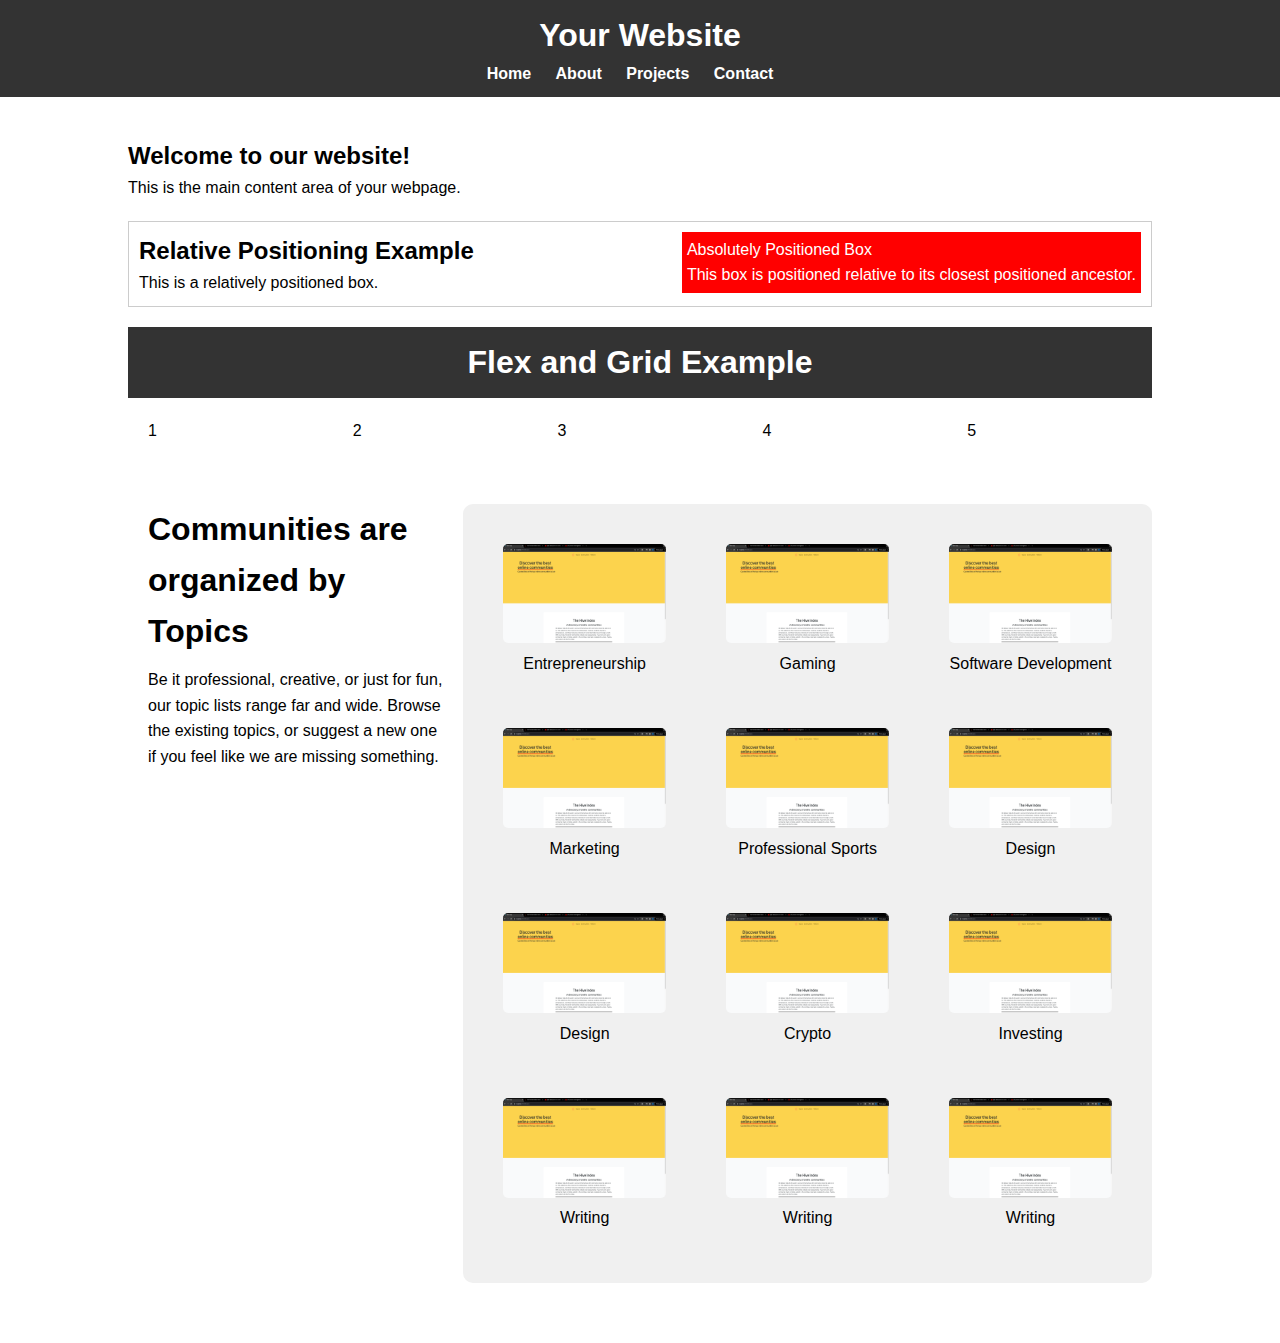
<file: index.html>
<!DOCTYPE html>
<html lang="en">
<head>
  <meta charset="UTF-8">
  <meta name="viewport" content="width=device-width, initial-scale=1.0">
  <link rel="stylesheet" href="styles.css">
  <title>Your Webpage</title>
</head>
<body>

  <header>
    <h1>Your Website</h1>
    <nav>
      <ul>
        <li><a href="#">Home</a></li>
        <li><a href="home.html">About</a></li>
        <li><a href="projects.html">Projects</a></li>
        <li><a href="#">Contact</a></li>
      </ul>
    </nav>
  </header>

  <main>
    <section>
      <h2>Welcome to our website!</h2>
      <p>This is the main content area of your webpage.</p>
    </section>

    <!-- Add this inside the existing main section of index.html -->
<section class="relative-box">
    <h2>Relative Positioning Example</h2>
    <p>This is a relatively positioned box.</p>
  
    <div class="absolute-box">
      <p>Absolutely Positioned Box</p>
      <p>This box is positioned relative to its closest positioned ancestor.</p>
    </div>
  </section>
  <header>
    <h1>Flex and Grid Example</h1>
  </header>
  <div class="container">
    <section class="flex-container">
      <div class="item">1</div>
      <div class="item">2</div>
      <div class="item">3</div>
      <div class="item">4</div>
      <div class="item">5</div>
    </section>
    <div class="main-container">
        <div class="left-container">
          <section>

            <div class="topic-content">
              
                <h1>Communities are organized by Topics</h1>
                <p>
                  Be it professional, creative, or just for fun, our topic lists range far and wide.
                  Browse the existing topics, or suggest a new one if you feel like we are missing something.
                </p>
              </div>
            <!-- Your existing grid items go here -->
           
               
             
          </section>
        </div>
          
        <div class="right-container">
          <section class="grid-container">
            <div class="item">
              <img src="img.png" alt="">
              Entrepreneurship</div>
            <div class="item">
              <img src="img.png" alt="">
              Gaming</div>
            <div class="item">
              <img src="img.png" alt="">
              Software Development</div>
            <div class="item">
              <img src="img.png" alt="">
              Marketing</div>
            <div class="item">
              <img src="img.png" alt="">
              Professional Sports</div>
            
            <div class="item">
              <img src="img.png" alt="">
              Design</div>
            <div class="item">
              <img src="img.png" alt="">
              Design</div>
            <div class="item">
              <img src="img.png" alt="">
              Crypto</div>
           
            <div class="item">
              <img src="img.png" alt="">
              Investing</div>
            <div class="item">
              <img src="img.png" alt="">
              Writing</div>
            <div class="item">
              <img src="img.png" alt="">
              Writing</div>
            <div class="item">
              <img src="img.png" alt="">
              Writing</div>
           
          </section>
        </div>
      </div>
    
    
  </div>
  
  </main>

  

</body>
</html>
</file>
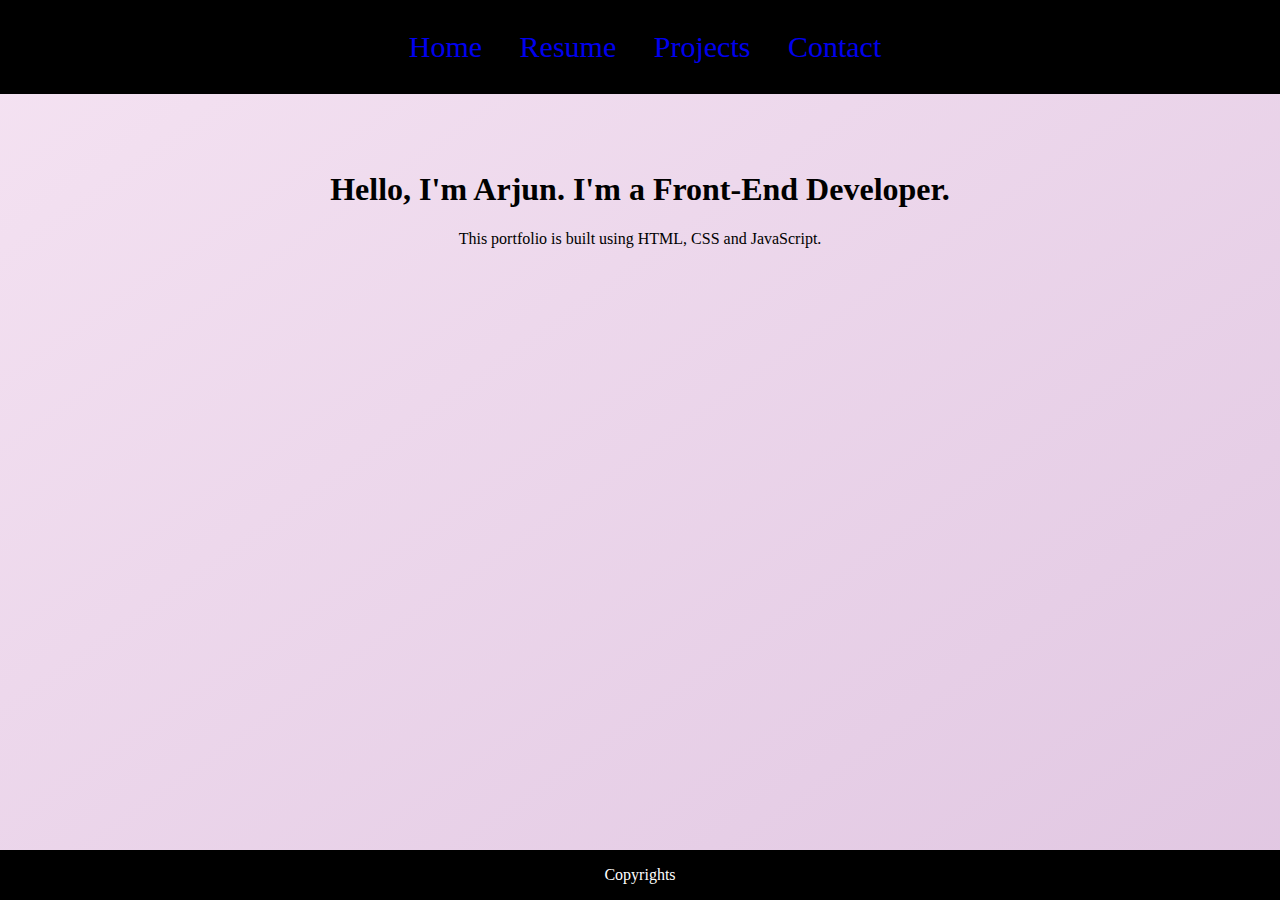
<file: home.html>
<!DOCTYPE html>
<html lang="en">
<head>
  <meta charset="UTF-8">
  <meta name="viewport" content="width=device-width, initial-scale=1.0">
  <title>NEW BHATTARAI KIRANA PASAL</title>
  <link rel="stylesheet" href="homestyles.css">
</head>
<body>
  <nav>
    <ul>
        <li><a href="index.html">Home</a></li>
        <li><a href="resume.html">Resume</a></li>
        <li><a href="projects.html">Projects</a></li>
        <li><a href="contact.html">Contact</a></li>
    </ul> 
</nav>
<main>
    <div id="home-data">
       <h1> Hello, I'm Arjun. I'm a Front-End Developer.</h1>     
        <p>This portfolio is built using HTML, CSS and JavaScript.</p>
    </div>

 
</main>
<footer>
 <p>Copyrights</p>
</footer>
</body>
</html>
</file>
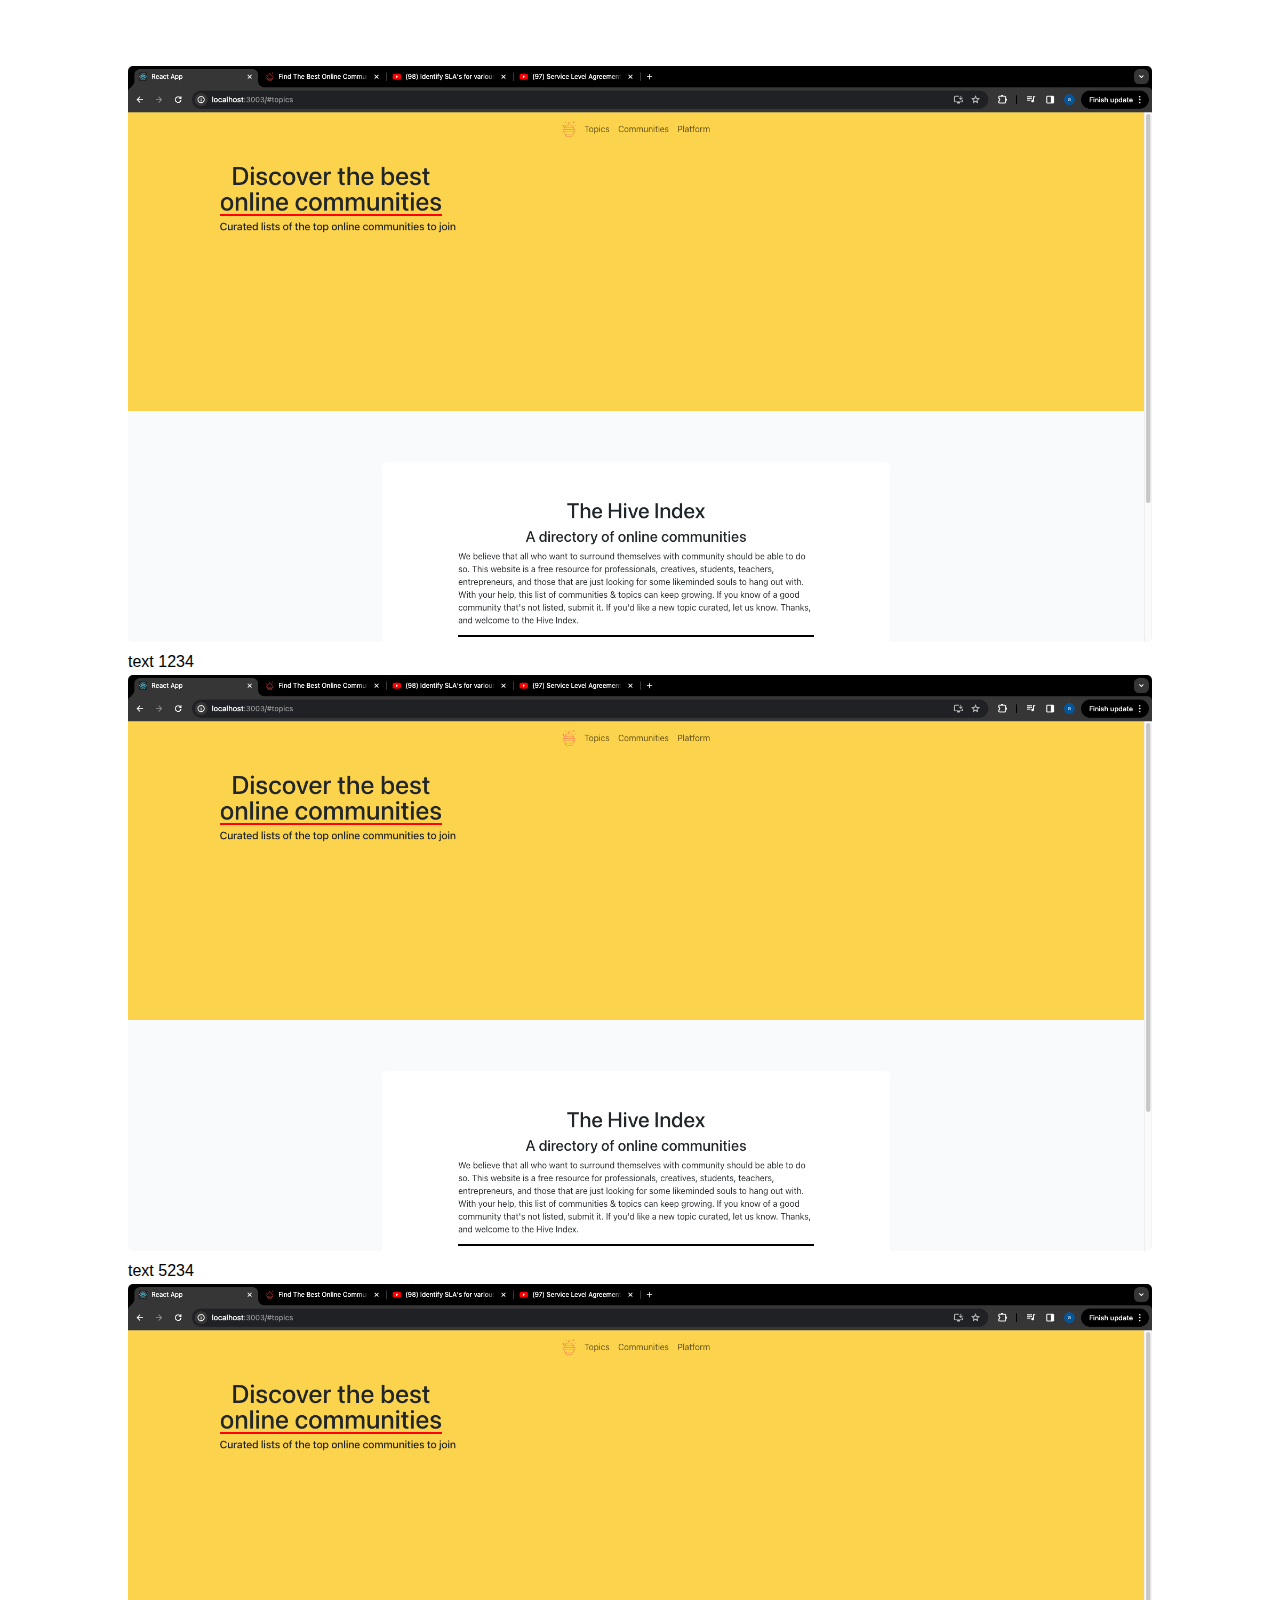
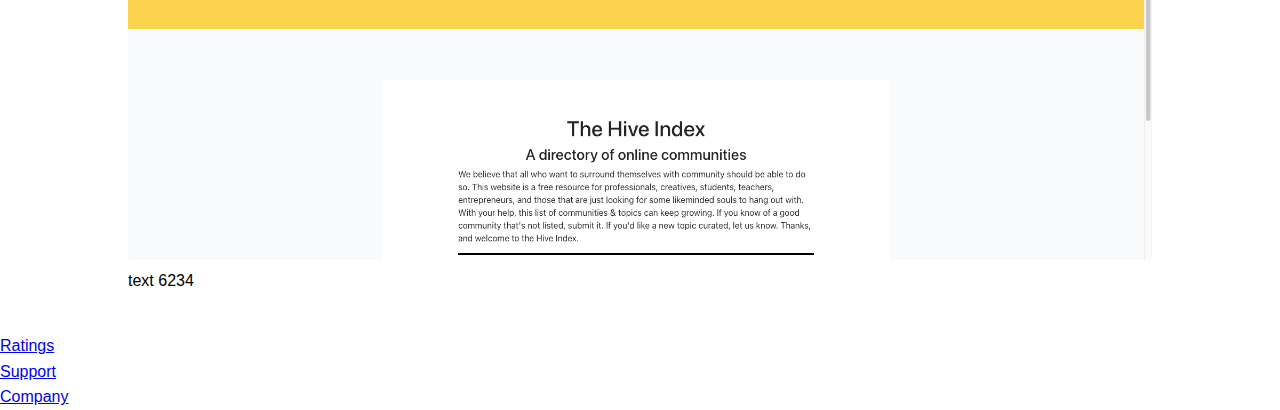
<file: projects.html>
<!DOCTYPE html>
<html lang="en">
<head>
  <meta charset="UTF-8">
  <meta name="viewport" content="width=device-width, initial-scale=1.0">
  <title>NEW BHATTARAI KIRANA PASAL</title>
  <link rel="stylesheet" href="styles.css">
</head>
<body>
  <nav>
    <ul>
        <li><a href="index.html">Home</a></li>
        <li><a href="resume.html">Resume</a></li>
        <li><a href="projects.html">Projects</a></li>
        <li><a href="contact.html">Contact</a></li>
    </ul> 
</nav>
<main>
  <div class="container">
    <div class="text-contaier">
        
        <img src="img.png" alt="">
        <p>text 1234</p>
    </div>
    <div class="text-contaier">
        
        <img src="img.png" alt="">
        <p>text 5234</p>
    </div>
    <div class="text-contaier">
       
        <img src="img.png" alt="">
        <p>text 6234</p>
    </div>
  </div>
</main>
<footer>
<ul>
       <li><a href="ratings.html">Ratings</a></li>
        <li><a href="support.html">Support</a></li>
        <li><a href="company.html">Company</a></li>
</ul>
</footer>
</body>
</html>
</file>
<file: homestyles.css>
body, html {
    margin: 0;
    padding: 0;
    height: 100%;
}

nav{
    
    text-align: center;
    background: black;
    color: white;
    font-size: 30px;
    position: fixed;
    top: 0;
    left: 0;
    width: 100%;

   
}

ul{
    list-style-type: none;
   
}
li{
    display: inline;
}
a{

    text-decoration: none;
    margin-right: 30px;
}

footer{
    background:black;
    position: fixed;
    bottom: 0;
    width: 100%;
    left: 0;
    color: white;
    text-align: center;
}
body{
    height: 200px;
    background-color: rgba(231, 237, 235, 0.209); /* For browsers that do not support gradients */
    background-image: linear-gradient(to bottom right, rgba(224, 132, 208, 0.205), rgb(225, 199, 226));
  }
  #home-data{
    text-align: center;
    padding-top: 150px;
  }

/* Projects */

.container{
    padding-top: 150px;
    display: flex;
    justify-content: center;
    align-items: center;
    text-align: center;
   
}

.text-contaier{
    margin: 0 20px;
}
.text-contaier p{
    margin: 0 20px;
}

img{
    width: 300px;
    height: 300px;
    border-radius: 10px;
}
</file>
<file: styles.css>
/* Reset some default styles to ensure consistency across browsers */
body, h1, h2, p, ul, li {
    margin: 0;
    padding: 0;
  }
  
  body {
    font-family: Arial, sans-serif;
    line-height: 1.6;
  }
  
  header {
    background-color: #333;
    color: #fff;
    padding: 10px;
    text-align: center;
  }
  
  nav ul {
    list-style: none;
  }
  
  nav ul li {
    display: inline-block;
    margin-right: 20px;
  }
  
  nav a {
    text-decoration: none;
    color: #fff;
    font-weight: bold;
  }
  
  main {
    max-width: 80%;
    /* max-width: 1024px; */
    margin: 20px auto;
    padding: 20px;
  }
  
  section {
    margin-bottom: 20px;
  }
  
  /* Relative positioning example */
  .relative-box {
    position: relative;
    border: 1px solid #ccc;
    padding: 10px;
    margin-top: 20px;
  }
  
  /* Absolute positioning example */
  .absolute-box {
    position: absolute;
    top: 10px;
    right: 10px;
    background-color: #f00;
    color: #fff;
    padding: 5px;
  }
  
  /* Flexbox Example */
  .flex-container {
    display: flex;
    justify-content: space-between;
    margin-bottom: 20px;
  }
  
  .item {
    padding: 20px;
    flex: 1;
  }
  
  
  /* Grid Example */
  .grid-container {
    display: grid;
    /* background-color: rgba(249, 250, 251); */
    border-radius: 20px;
    /* grid-template-columns: repeat(3, 1fr); */
    grid-template-columns: repeat(3,minmax(0,1fr));
    grid-gap: 20px;
  }
  
  /* Apply common styles to grid items */
  .grid-container .item {
    padding: 20px;
    text-align: center;
   
  }
  
  img {
    max-width: 100%;
    /* width: 80%; */
    height: 80%;
    border-radius: 5px;
  }
  
  .main-container {
    display: grid;
    grid-template-columns: 30% 70%; 
   
    gap: 20px;
    padding: 20px;
  }
  
  .left-container, .right-container {
    /* Add specific styles if needed for left and right containers */
  }
  
  .right-container {
    background-color: #f0f0f0;
    padding: 20px;
    border-radius: 10px;
  }
  .topic-content {
    margin-bottom: 20px;
    width:100%; /* Adjust as needed */
  }
  .topic-content h1 {
    margin-bottom: 10px; /* Adjust the margin as needed */
  }
  .left-container {
    /* display: flex;
    flex-direction: row;  */
}
p{
    display: block;
}
</file>
